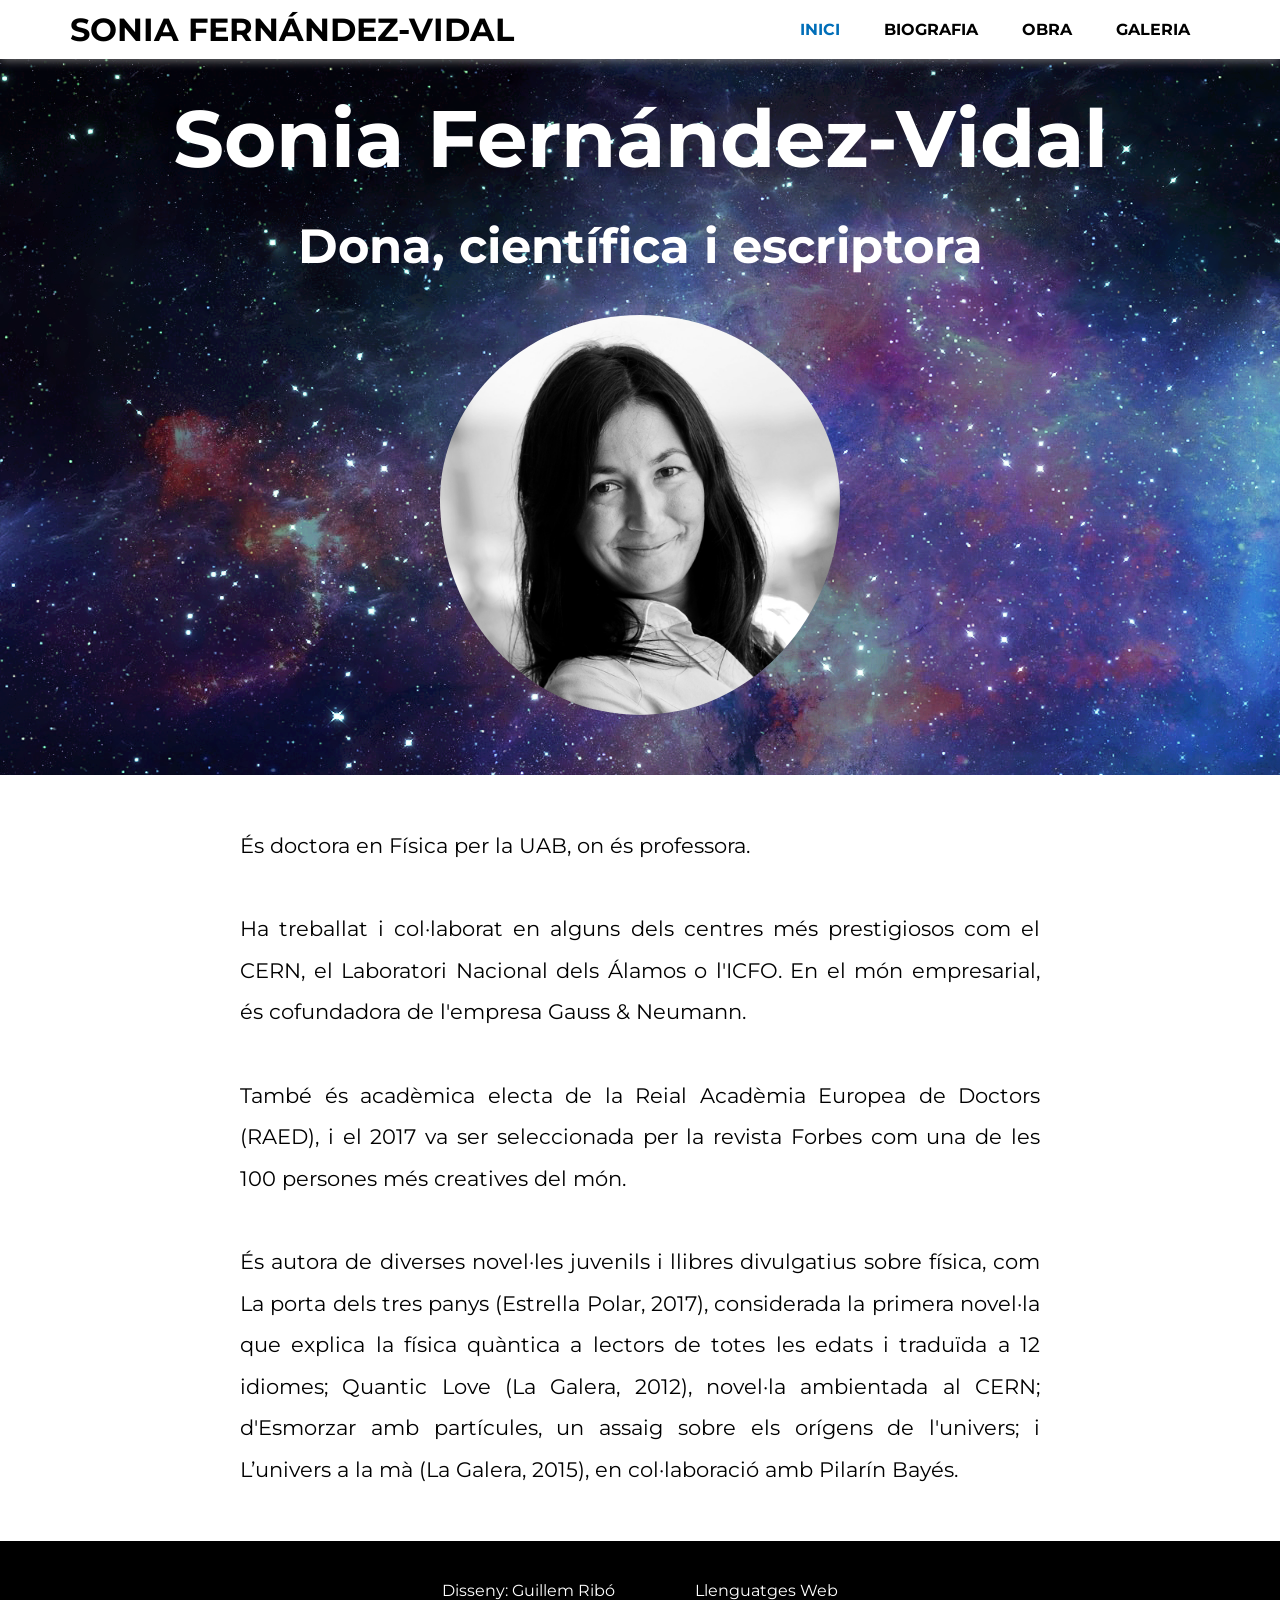
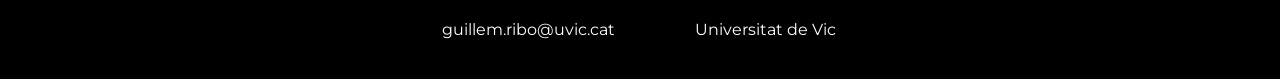
<file: index.html>
<!DOCTYPE html>
<html lang="en">
<head>
    <meta charset="UTF-8">
    <meta name="viewport" content="width=device-width, initial-scale=1.0">
    <title>Inici | Sonia Fernández-Vidal</title>
    <link rel="stylesheet" href="styles.css" media="(min-width:1021px)"/>
    <link rel="stylesheet" href="styles-mobile.css" media="(max-width:1020px)"/>
    <link href="https://fonts.googleapis.com/css2?family=Montserrat:wght@200;400;500;600;900&display=swap" rel="stylesheet">
</head>
<body>

    <header>  

        <h1 class = "nom">SONIA&nbsp;FERNÁNDEZ-VIDAL</h1>
        <nav>
            <ul class = "menu">
                <li class = "actiu"><a href = index.html>Inici</a></li> 
                <li><a href = biografia.html>Biografia</a></li>
                <li><a href = obra.html>Obra</a></li>
                <li><a href = galeria.html>Galeria</a></li>
            </ul>
        </nav>
    </header>

    

    <div class = "contingut">

        <div class="intro">
            <h1 class = "nom_titol">Sonia Fernández-Vidal</h1>
            <h2 class = "subtitol">Dona, científica i escriptora</h2>
            <img class = "img_rodona" src="sfv.jpg" alt="">
        </div>
        
        <section class = "presentacio">
                        
            <p>
                És doctora en Física per la UAB, on és professora.<br><br>
                Ha treballat i col·laborat en alguns dels centres més prestigiosos com el CERN, 
                el Laboratori Nacional dels Álamos o l'ICFO. En el món empresarial, 
                és cofundadora de l'empresa Gauss & Neumann.<br><br>
                També és acadèmica electa de la Reial Acadèmia Europea de Doctors (RAED), 
                i el 2017 va ser seleccionada per la revista Forbes com una de les 100 persones més creatives 
                del món.<br><br>
                És autora de diverses novel·les juvenils i llibres divulgatius sobre física,
                com La porta dels tres panys (Estrella Polar, 2017), 
                considerada la primera novel·la que explica la física quàntica a lectors de totes les edats 
                i traduïda a 12 idiomes; Quantic Love (La Galera, 2012), novel·la ambientada al CERN; 
                d'Esmorzar amb partícules, un assaig sobre els orígens de l'univers; i L’univers a la mà 
                (La Galera, 2015), en col·laboració amb Pilarín Bayés.
            </p>

        </section>
    </div>

    <footer>
        
        <div class = info>

            <div class="row">

                <div class="column"><p>Disseny: Guillem Ribó</p></div>
                <div class="column"><p>guillem.ribo@uvic.cat</p></div>

            </div>

            <div class="row">

                <div class="column"><p>Llenguatges Web</p></div>
                <div class="column"><p>Universitat de Vic</p></div>

            </div>
            
        </div>

    </footer>
    
</body>
</html>
</file>
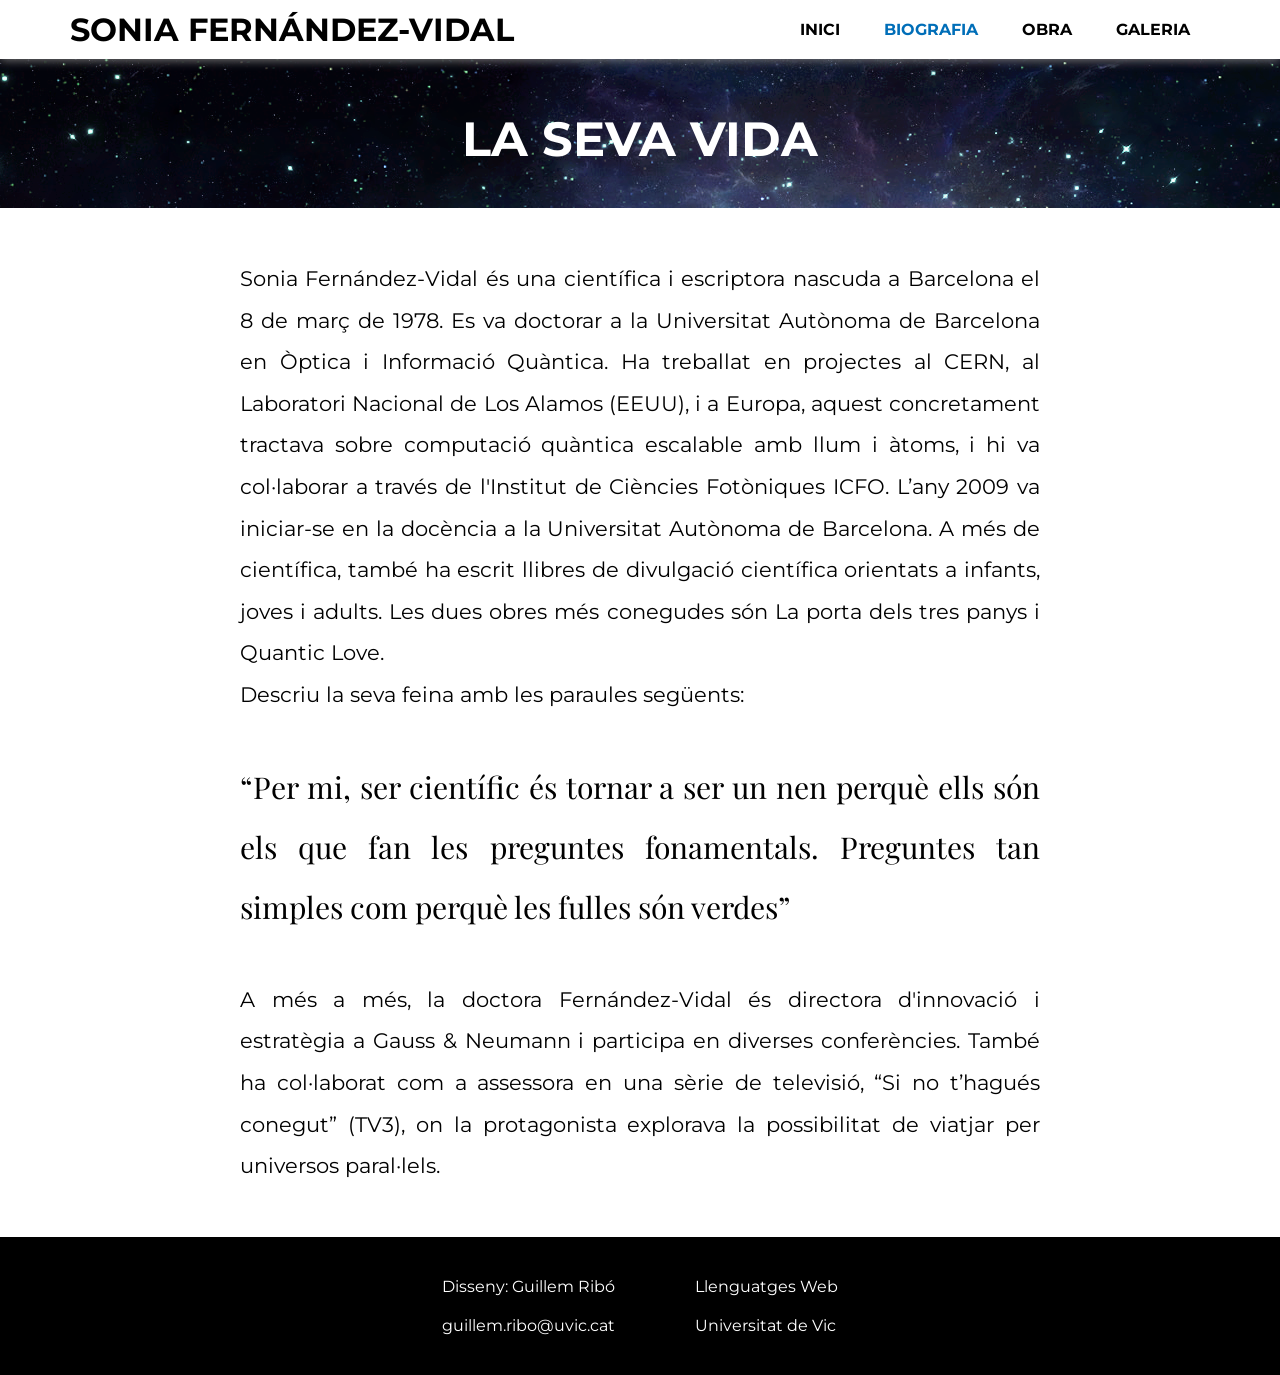
<file: biografia.html>
<!DOCTYPE html>
<html lang="en">
<head>
    <meta charset="UTF-8">
    <meta name="viewport" content="width=device-width, initial-scale=1.0">
    <title>Biografia | Sonia Fernández-Vidal</title>
    <link rel="stylesheet" href="styles.css" media="(min-width:1021px)"/>
    <link rel="stylesheet" href="styles-mobile.css" media="(max-width:1020px)"/>
    <link href="https://fonts.googleapis.com/css2?family=Montserrat:wght@200;400;500;600;900&display=swap" rel="stylesheet">
    <link href="https://fonts.googleapis.com/css2?family=Playfair+Display:ital,wght@1,700&display=swap" rel="stylesheet">
</head>
<body>
    <header>
        <h1 class = "nom">SONIA FERNÁNDEZ-VIDAL</h1>
        <nav>
            <ul class = "menu"> 
                <li><a href = index.html>Inici</a></li> 
                <li class = "actiu"><a href = biografia.html>Biografia</a></li>
                <li><a href = obra.html>Obra</a></li>
                <li><a href = galeria.html>Galeria</a></li>
            </ul>
        </nav>
    </header>

    

    <div class = "contingut">

        <h1 class = "titol">La seva vida</h1>

        <section class = "descripcio">

            <p>
                Sonia Fernández-Vidal és una científica i escriptora nascuda a Barcelona el 8 de març de 1978. 
                Es va doctorar a la Universitat Autònoma de Barcelona en Òptica i Informació Quàntica. 
                Ha treballat en projectes al CERN, al Laboratori Nacional de Los Alamos (EEUU), i a Europa, 
                aquest concretament tractava sobre computació quàntica escalable amb llum i àtoms, 
                i hi va col·laborar a través de l'Institut de Ciències Fotòniques ICFO. 
                L’any 2009 va iniciar-se en la docència a la Universitat Autònoma de Barcelona. 
                A més de científica, també ha escrit llibres de divulgació científica orientats a infants, 
                joves i adults. Les dues obres més conegudes són La porta dels tres panys i Quantic Love.
                <br>Descriu la seva feina amb les paraules següents: <br><br>

                <span class = "quote">
                “Per mi, ser científic és tornar a ser un nen perquè ells són els que fan les preguntes fonamentals. 
                Preguntes tan simples com perquè les fulles són verdes” </span><br><br>

                A més a més, la doctora Fernández-Vidal és directora d'innovació i estratègia a Gauss & Neumann i 
                participa en diverses conferències. També ha col·laborat com a assessora en una sèrie de televisió, 
                “Si no t’hagués conegut” (TV3), on la protagonista explorava la possibilitat de viatjar per universos 
                paral·lels.
            </p>

        </section>
    </div>

    <footer>
        
        <div class = info>

            <div class="row">

                <div class="column"><p>Disseny: Guillem Ribó</p></div>
                <div class="column"><p>guillem.ribo@uvic.cat</p></div>

            </div>

            <div class="row">

                <div class="column"><p>Llenguatges Web</p></div>
                <div class="column"><p>Universitat de Vic</p></div>

            </div>
            
        </div>

    </footer>

    
    
</body>
</html>
</file>
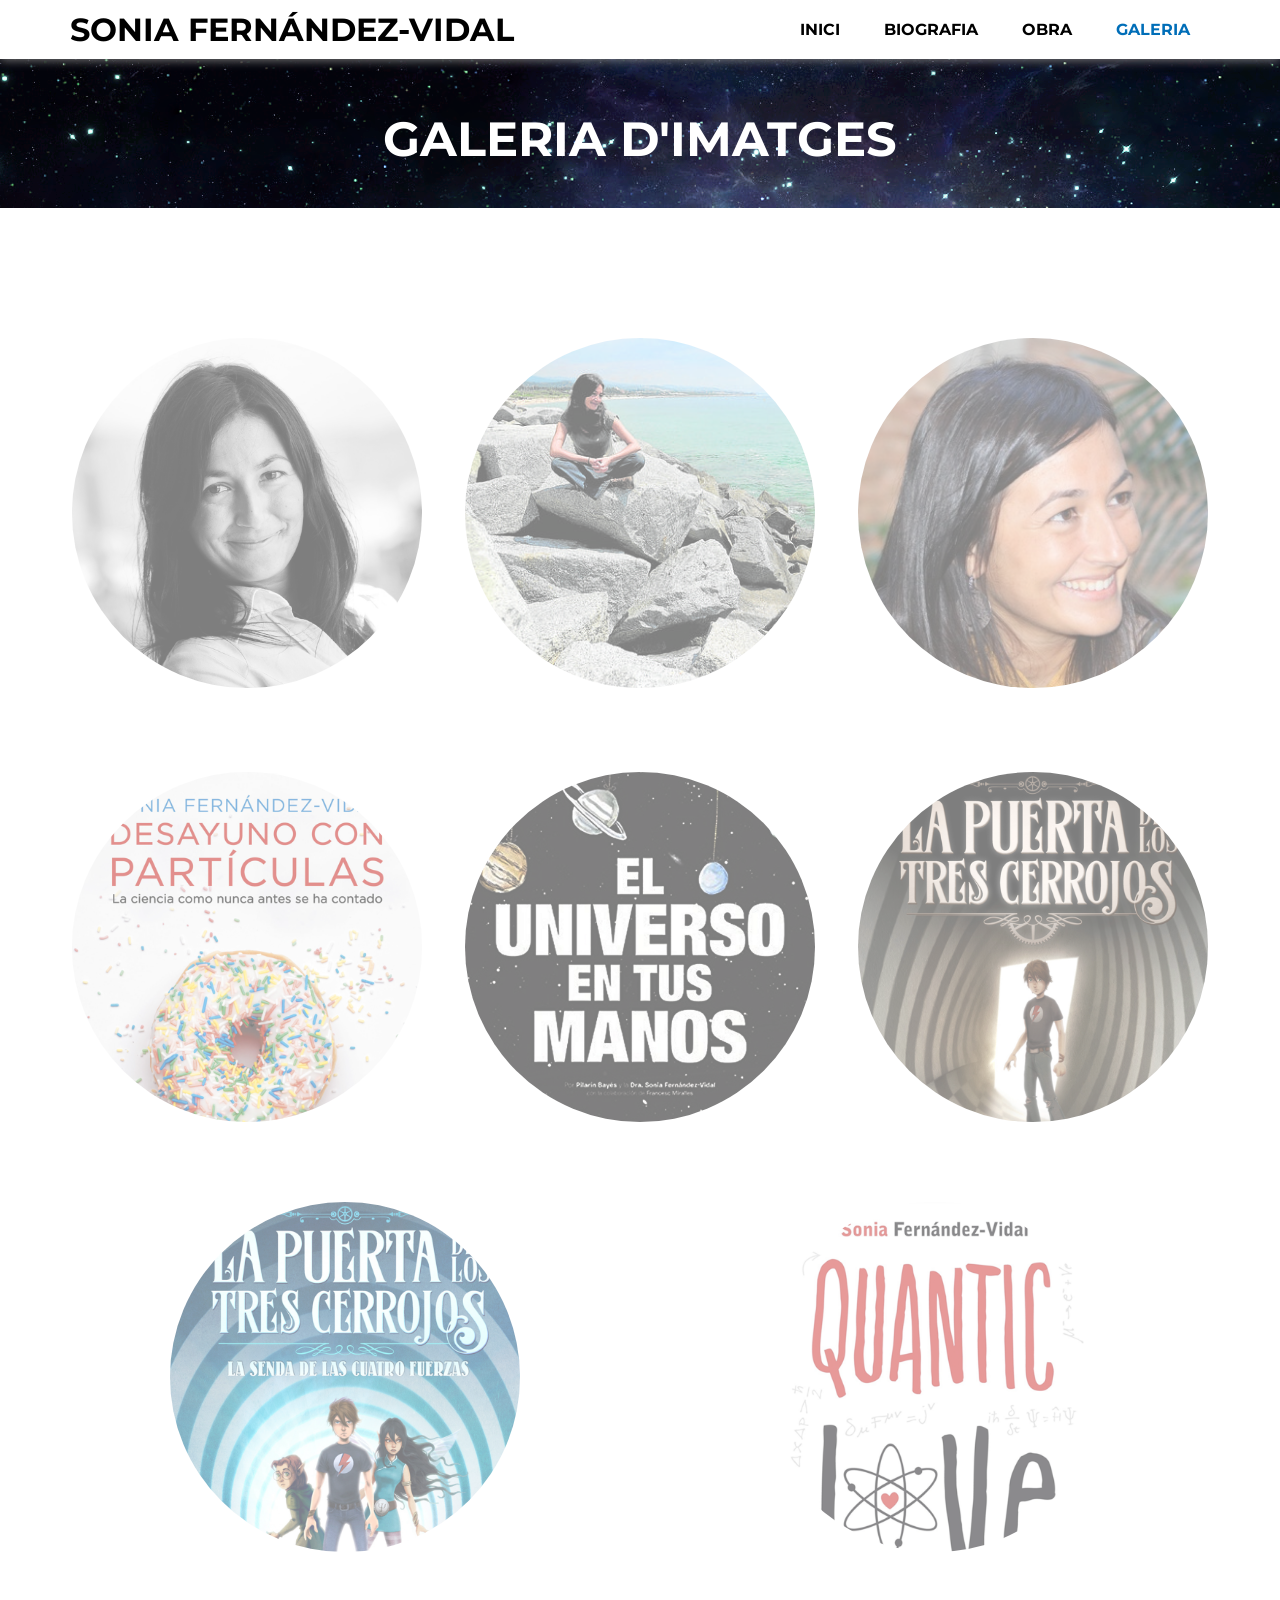
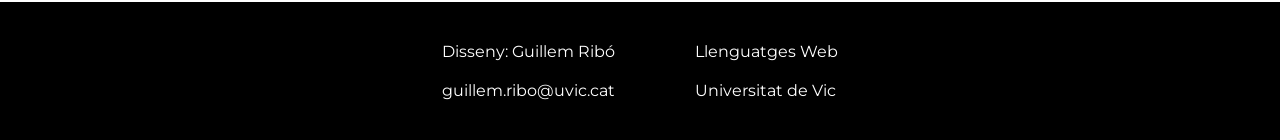
<file: galeria.html>
<!DOCTYPE html>
<html lang="en">
<head>
    <meta charset="UTF-8">
    <meta name="viewport" content="width=device-width, initial-scale=1.0">
    <title>Galeria d'imatges | Sonia Fernández-Vidal</title>
    <link rel="stylesheet" href="styles.css" media="(min-width:1021px)"/>
    <link rel="stylesheet" href="styles-mobile.css" media="(max-width:1020px)"/>
    <link href="https://fonts.googleapis.com/css2?family=Montserrat:wght@200;400;500;600;900&display=swap" rel="stylesheet">
</head>
<body>

    <header>
        <h1 class = "nom">SONIA FERNÁNDEZ-VIDAL</h1>
        <nav>
            <ul class = "menu">
                <li><a href = index.html>Inici</a></li> 
                <li><a href = biografia.html>Biografia</a></li>
                <li><a href = obra.html>Obra</a></li>
                <li class = "actiu"><a href = galeria.html>Galeria</a></li>
            </ul>
        </nav>
    </header>

    

    <div class = "contingut">

        <h1 class="titol">Galeria d'imatges</h1>

        <div class="galeria">

            <div><img class = "hov-img imtg img1" src="sfv.jpg" alt=""></div>
            <div class="hov-img imtg rectangle"><img class = "img2" src="sonia-fernandez-vidal--644x362.jpg" alt=""></div>
            <div class="hov-img imtg rectangle"><img class = "img3" src="Sonia_Fernandez-Vidal_2_.jpg" alt=""></div>          
            
            <div class="hov-img imtg rectangle"><img class = "img4" src="bg-cover-dcp.jpg" alt=""></div>
            <div class="hov-img imtg rectangle"><img class = "img5" src="bg-cover-euetm.jpg" alt=""></div>
            <div class="hov-img imtg rectangle"><img class = "img6" src="bg-cover-lptp.jpg" alt=""></div>
            <div class="hov-img imtg rectangle"><img class = "img7" src="bg-cover-lscf.jpg" alt=""></div>
            <div class="hov-img imtg rectangle"><img class = "img8" src="bg-cover-ql.jpg" alt=""></div>                  

        </div>

    </div>
    
    <footer>
        
        <div class = info>

            <div class="row">

                <div class="column"><p>Disseny: Guillem Ribó</p></div>
                <div class="column"><p>guillem.ribo@uvic.cat</p></div>

            </div>

            <div class="row">

                <div class="column"><p>Llenguatges Web</p></div>
                <div class="column"><p>Universitat de Vic</p></div>

            </div>
            
        </div>

    </footer>
    
    
</body>
</html>
</file>
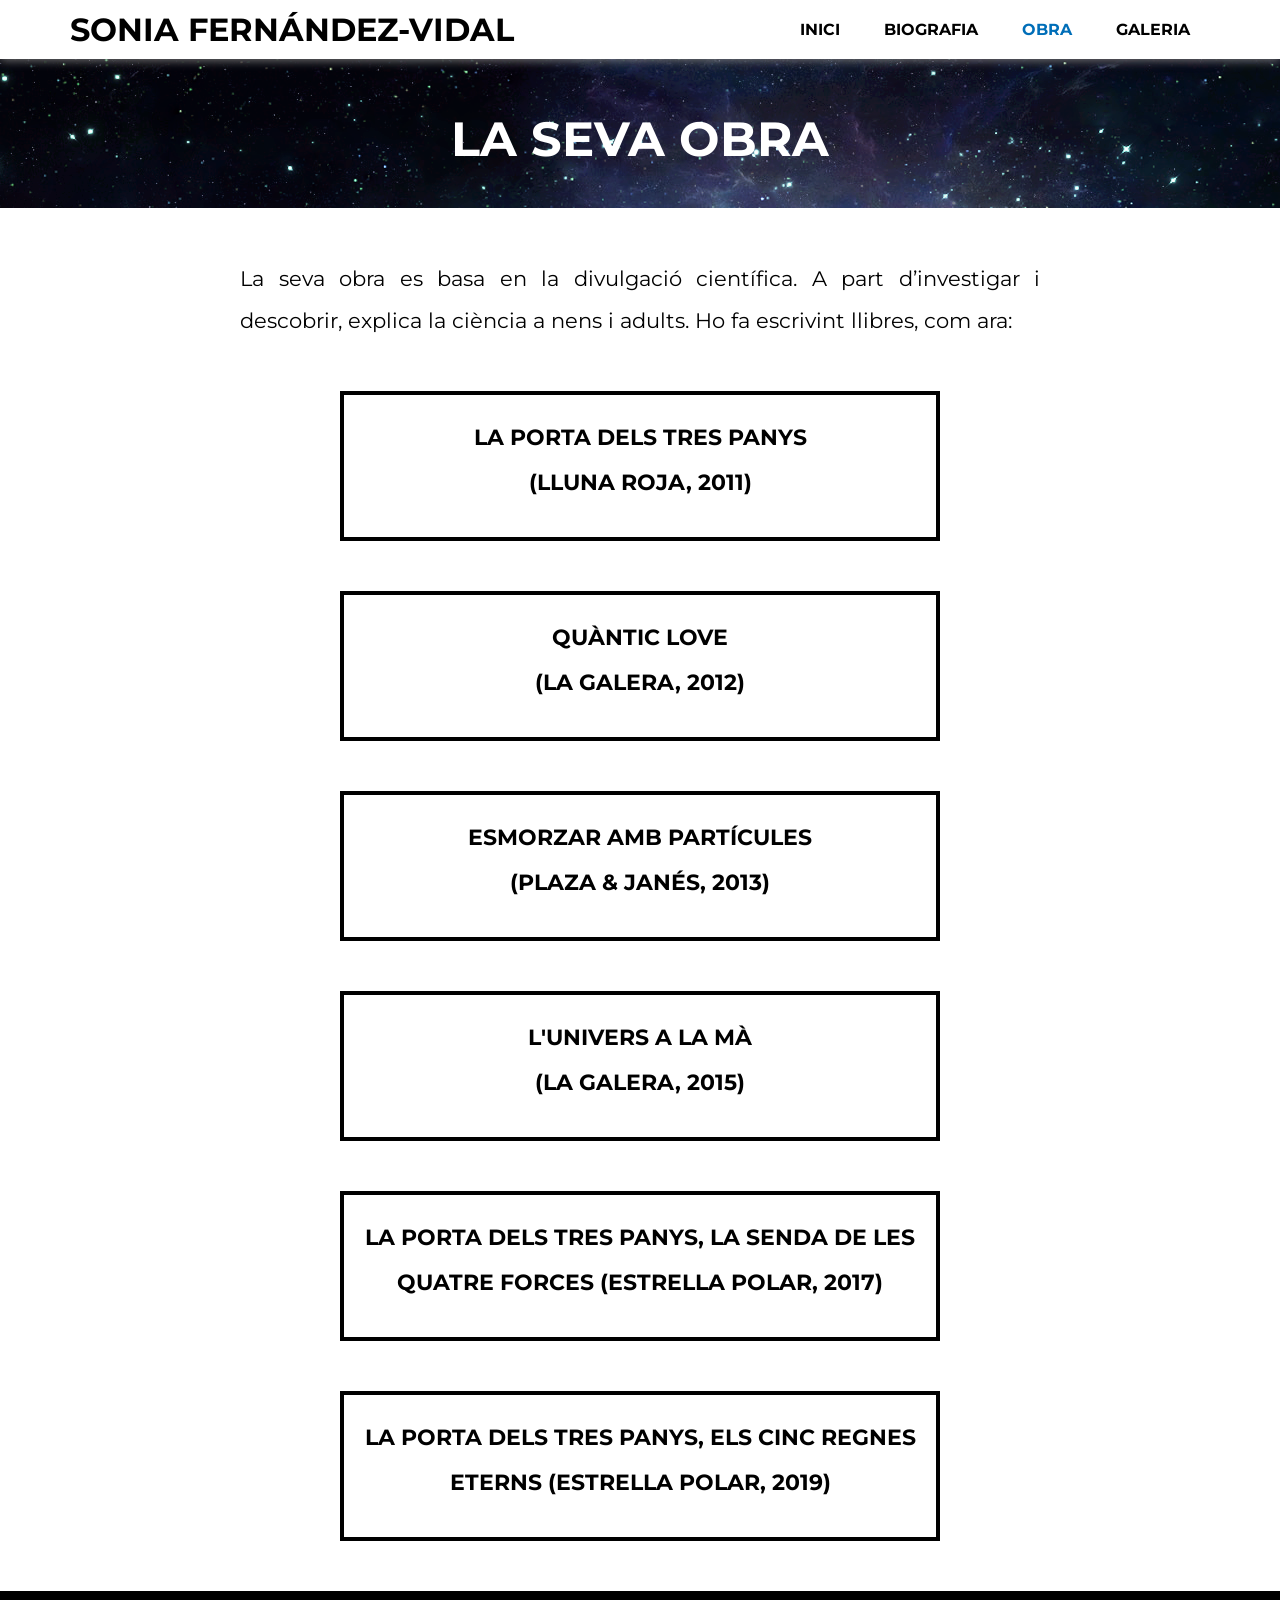
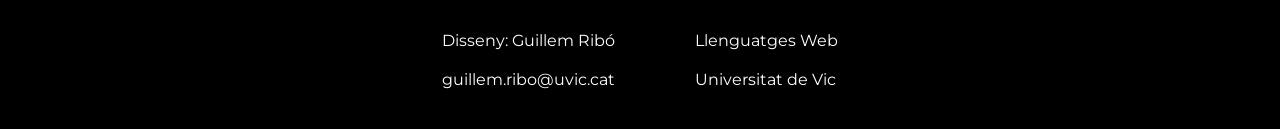
<file: obra.html>
<!DOCTYPE html>
<html lang="en">

<head>
    <meta charset="UTF-8">
    <meta name="viewport" content="width=device-width, initial-scale=1.0">
    <title>Obra | Sonia Fernández-Vidal</title>
    <script src="codi.js"></script>
    <link rel="stylesheet" href="styles.css" media="(min-width:1021px)" />
    <link rel="stylesheet" href="styles-mobile.css" media="(max-width:1020px)" />
    <link href="https://fonts.googleapis.com/css2?family=Montserrat:wght@200;400;500;600;900&display=swap"
        rel="stylesheet">
</head>

<body>

    <header>
        <h1 class="nom">SONIA FERNÁNDEZ-VIDAL</h1>
        <nav>
            <ul class="menu">
                <li><a href=index.html>Inici</a></li>
                <li><a href=biografia.html>Biografia</a></li>
                <li class="actiu"><a href=obra.html>Obra</a></li>
                <li><a href=galeria.html>Galeria</a></li>
            </ul>
        </nav>
    </header>

    <!--estructura llibres popup-->

    <div class="container">
        <div class="popup">

            <span class="tancar">&times;</span>

            <img class="portada">

            <div class="espai-text">

                <h1 class="titol-llibre"></h1>

                <p class="contingut-llibre"></p>

                <a class="boto"></a>

            </div>


        </div>

    </div>

    <div class="container">
        <div class="popup">

            <span class="tancar">&times;</span>

            <img class="portada">

            <div class="espai-text">

                <h1 class="titol-llibre"></h1>

                <p class="contingut-llibre"></p>

                <a class="boto"></a>

            </div>


        </div>

    </div>

    <div class="container">
        <div class="popup">

            <span class="tancar">&times;</span>

            <img class="portada">

            <div class="espai-text">

                <h1 class="titol-llibre"></h1>

                <p class="contingut-llibre"></p>

                <a class="boto"></a>

            </div>


        </div>

    </div>

    <div class="container">
        <div class="popup">

            <span class="tancar">&times;</span>

            <img class="portada">

            <div class="espai-text">

                <h1 class="titol-llibre"></h1>

                <p class="contingut-llibre"></p>

                <a class="boto"></a>

            </div>


        </div>

    </div>

    <div class="container">
        <div class="popup">

            <span class="tancar">&times;</span>

            <img class="portada">

            <div class="espai-text">

                <h1 class="titol-llibre"></h1>

                <p class="contingut-llibre"></p>

                <a class="boto"></a>

            </div>


        </div>

    </div>

    <div class="container">
        <div class="popup">

            <span class="tancar">&times;</span>

            <img class="portada">

            <div class="espai-text">

                <h1 class="titol-llibre"></h1>

                <p class="contingut-llibre"></p>

                <a class="boto"></a>

            </div>


        </div>

    </div>

    <!--------------------------------------------------------------------------------------->



    <div class="contingut">

        <h1 class="titol">La seva obra</h1>

        <section class=obra>

            <div class="descripcio">

                <p>
                    La seva obra es basa en la divulgació científica.
                    A part d’investigar i descobrir, explica la ciència a nens i adults.
                    Ho fa escrivint llibres, com ara:
                </p>

            </div>

            <div class="llibres">

                <div class="capsa1">

                    <h3 class="t1">La porta dels tres panys <br> (Lluna Roja, 2011)</h3>

                </div>

                <div class="capsa2">

                    <h3 class="t2">Quàntic Love <br> (La Galera, 2012)</h3>

                </div>

                <div class="capsa3">

                    <h3 class="t3">Esmorzar amb partícules <br> (Plaza & Janés, 2013)</h3>

                </div>

                <div class="capsa4">

                    <h3 class="t4">L'univers a la mà <br> (La Galera, 2015)</h3>

                </div>

                <div class="capsa5">

                    <h3 class="t5">La porta dels tres panys, la senda de les quatre forces (Estrella Polar,
                        2017)</h3>

                </div>

                <div class="capsa6">

                    <h3 class="t6">La porta dels tres panys, els cinc regnes eterns (Estrella Polar, 2019)
                    </h3>

                </div>

            </div>


        </section>

    </div>

    <footer>

        <div class=info>

            <div class="row">

                <div class="column">
                    <p>Disseny: Guillem Ribó</p>
                </div>
                <div class="column">
                    <p>guillem.ribo@uvic.cat</p>
                </div>

            </div>

            <div class="row">

                <div class="column">
                    <p>Llenguatges Web</p>
                </div>
                <div class="column">
                    <p>Universitat de Vic</p>
                </div>

            </div>

        </div>

    </footer>



</body>

</html>
</file>
<file: styles.css>
* {
    margin: 0px;
    padding: 0px;
    box-sizing: border-box;
}

body {
    font-family: 'Montserrat', sans-serif;
    background-image: url(bg_inici.png);
    background-attachment: fixed;
    padding-top: 70px;
}

header {
    display: flex;
    width: 100%;
    height: auto;
    align-items: center;
    justify-content: space-between;
    padding: 10px 70px;
    background-color: rgba(255, 255, 255, 1);
    margin-bottom: 20px;
    position: fixed;
    top: 0;
    box-shadow: 0px 1px 10px grey;
    z-index: 1;
}

nav li {
    font-weight: bold;
    list-style: none;
    display: inline-block;
    justify-content: space-between;
    padding: 0px 20px;
}

nav li a {
    text-decoration: none;
    text-transform: uppercase;
    color: black;
    transition: 0.3s;
}

nav li a:hover, li.actiu a {
    color: #006eb8;
}


.contingut, .intro {
    display: flex;
    flex-direction: column;
    justify-content: center;
}

.intro {
    align-items: center;
}

.intro h1, h2 {
    color: white;
    padding: 20px 0px 10px 0px;
}

.intro h1 {
    font-size: 500%;
}

.intro h2 {
    font-size: 300%;
}

.img_rodona {
    border-radius: 50%;
    width: 400px;
    padding-top: 30px;
    margin-bottom: 60px;
}

.nom_titol, .subtitol, .img_rodona {
    animation-name: aparicio;
    opacity: 0;
    animation-duration: 2s;
    animation-timing-function: ease-out;
    position: relative;
    animation-fill-mode: forwards;
}

.nom_titol {
    animation-delay: 1s;
}

.subtitol {
    animation-delay: 1.1s;
}

.img_rodona {
    animation-delay: 1.2s;
}

.presentacio, .descripcio, .obra{
    height: auto;
    background-color: white;
}

.galeria {
    height: auto;
    display: flex;
    flex-wrap: wrap;
    background-color: #fff;
    padding: 50px;
    justify-content: space-around;
    align-content: space-around;
}

.rectangle { /*convertir a quadrades les imatges que no ho son*/
    width: 350px;
    height: 350px;
    overflow: hidden;
    border-radius: 50%;
}

.imtg {
    margin-top: 80px;
}

.img1{
    width: 350px;
    height: 350px;
    border-radius: 50%;
}

.img2{
    width: auto;
    height: 100%;
}

.img3{
    width: auto;
    height: 100%;
    margin-left: -140px;
}

.img4, .img5, .img6, .img7, .img8 {
    width: 100%;
    height: auto;
    overflow: hidden;

}

.hov-img {
    opacity: 0.5;
    transition-duration: 0.5s;
}

.hov-img:hover {
    opacity: 1;
    transform: scale(1.1, 1.1);
}


.presentacio p, .descripcio p {
    margin: 0px auto;
    padding: 50px;
    font-size: 130%;
    text-align: justify;
    line-height: 2;
    width: 900px;
}

p, h1 {
    text-align: justify;
}

.titol {
    display: flex;
    color: white;
    font-size: 300%;
    justify-content: center;
    text-transform: uppercase;
    padding: 40px;
}

.llibres {
    display: flex;
    flex-wrap: wrap;
    list-style: none;
    margin: 0px 50px 0px 50px;
    text-align: center;
    line-height: 2;
    justify-content: space-around;
}

.capsa1, .capsa2, .capsa3, .capsa4, .capsa5, .capsa6 {
    width: 600px;
    height: 150px;
    padding: 20px;
    text-align: center;
    transition: 0.3s ease-in-out; 
    margin-bottom: 50px;
    border: 4px solid black; 
}

.t1, .t2, .t3, .t4, .t5, .t6 {
    text-align: center;
    text-transform: uppercase;
    font-weight: bold;
    text-align: center;
    font-size: 140%;
}

.capsa1:hover, .capsa>h3 {
    transform: scale(1.05);
    cursor: pointer;
    border-color: #006eb8;
    color: #006eb8
}

.capsa2:hover, .capsa>h3 {
    transform: scale(1.05);
    cursor: pointer;
    border-color: #006eb8;
    color: #006eb8
}

.capsa3:hover, .capsa>h3 {
    transform: scale(1.05);
    cursor: pointer;
    border-color: #006eb8;
    color: #006eb8
}

.capsa4:hover, .capsa>h3 {
    transform: scale(1.05);
    cursor: pointer;
    border-color: #006eb8;
    color: #006eb8
}

.capsa5:hover, .capsa>h3 {
    transform: scale(1.05);
    cursor: pointer;
    border-color: #006eb8;
    color: #006eb8
}

.capsa6:hover, .capsa>h3 {
    transform: scale(1.05);
    cursor: pointer;
    border-color: #006eb8;
    color: #006eb8
}

/*
AQUEST APARTAT HA DEIXAT D'EXISTIR, PERÒ EL CONSERVO PER POSSIBLES MODIFICACIONS
.contingut-llibre {
    margin-top: -350px;
    opacity: 0;
    overflow: hidden;
    transition: 0.3s ease-in-out;
    max-width: 550px;
    font-size: 20px;
    padding: 0px 20px;
    visibility: hidden;
}
*/

.quote {
    font-family: 'Playfair Display', serif;
    font-size: 30px;
}


footer {
    height: auto;
    background-color: black;
    color: white;
    justify-content: space-evenly;
    display: flex;
    flex-wrap: wrap;
    align-items: center;
    
}

.info {
    display: flex;
    flex-direction: row;
}

.info > div {
    flex: wrap;
    padding: 30px;
}

.column {
    padding: 10px;
}

.info > div > p {
    text-align: center;
}

@keyframes aparicio {

    0% { opacity: 0; transform: translate(0px, -30px);}

    100% { opacity: 1; transform: translate(0px, 0px);}
}

/*POP UP*/

button {
    width: 200px;
    height: 50px;
    margin-left: 630px;
    margin-top: 200px;
    margin-bottom: 100px;

}

.container {
    display: none;
    position: fixed;
    margin-top: 50px;
    margin-left: 100px;
    z-index: 1;
}

.popup {
    margin-top: 60px;
    margin-left: 10%;
    background-color: rgba(0, 0, 0, 0.95); 
    display: flex;
    width: 100%;
    height: auto;
    margin: auto;
}

.titol-llibre,
.contingut-llibre {
    color: white;
}

.titol-llibre {

    font-size: 300%;
    text-align: center;
    margin-bottom: 20px;
    
}

.contingut-llibre {

    font-size: 120%;
    margin-bottom: 30px;
    line-height: 2;
}

/*
.portada {
    width: 40%;
    margin-top: 140px;
    margin-bottom: 140px;
}
*/

.espai-text {
    margin: 50px;
    width: 1100px;
    text-align: justify;
}

.boto {
    padding-top: 10px;
    padding-bottom: 10px;
    padding-left: 30px;
    padding-right: 30px;
    background-color: #006eb8;
    cursor: pointer;
    border-radius: 50px;
    margin-left: 42%;
    margin-bottom: 150px;
    transition: 0.2s ease-in-out;
    text-decoration: none;
    font-weight: bold;
    color: white;
    text-transform: uppercase;
    
}

.boto:hover {
    text-decoration: none;
    font-weight: bold;
    background-color: rgb(255, 255, 255);
    color: rgb(0, 0, 0);
    text-transform: uppercase;
}

.tancar {
    position: absolute;
    top: 10px;
    right: 20px;
    color: white;
    font-size: 40px;
    font-weight: bold;
    transition: 0.3s;
}

.tancar:hover,
.tancar:focus {
    color: #006eb8;
    text-decoration: none;
    cursor: pointer;
    transform: rotate(180deg);

}
</file>
<file: styles-mobile.css>
* {
    margin: 0px;
    padding: 0px;
    box-sizing: border-box;
}

body {
    font-family: 'Montserrat', sans-serif;
    background-image: url(bg_inici.png);
    background-attachment: fixed;
    padding-top: 70px;
}

header {
    display: flex;
    width: 100%;
    height: auto;
    align-items: center;
    justify-content: space-between;
    padding: 10px 70px;
    background-color: rgba(255, 255, 255, 1);
    margin-bottom: 20px;
    position: fixed;
    top: 0;
    box-shadow: 0px 1px 10px grey;
    z-index: 1;
    flex-direction: column; /*disposició en columna del header*/
}

.nom {
    display: none;
}

nav li {
    font-weight: bold;
    list-style: none;
    display: flex;
    padding: 1px 20px;
    justify-content: center;
}

nav li a {
    text-decoration: none;
    text-transform: uppercase;
    color: black;
    transition: 0.3s;
}

nav li.actiu a {
    color: #006eb8;
}

.contingut, .intro {
    flex-direction: column;
    justify-content: center;
    text-align: center;
    margin-top: 20px;
}

.intro {
    align-items: center;
}

.intro h1 {
    font-size: 200%;
    color: white;
    padding: 60px 0px 30px 0px;
    opacity: 0;
    text-align: center;
}

.intro h2 {
    font-size: 150%;
    color: white;
    padding: 0px 0px 30px 0px;
    opacity: 0;
}

.img_rodona {
    border-radius: 50%;
    width: 200px;
    padding-top: 0px;
    margin-bottom: 50px;
    opacity: 0;
}

.nom_titol, .subtitol, .img_rodona {
    animation-name: aparicio;
    animation-duration: 2s;
    animation-timing-function: ease-out;
    position: relative;
    animation-fill-mode: forwards;
}

.nom_titol {
    animation-delay: 1s;
}

.subtitol {
    animation-delay: 1.5s;
}

.img_rodona {
    animation-delay: 2s;
}

.presentacio, .descripcio, .obra{
    display: flex;
    height: auto;
    background-color: white;
}

.obra {
    flex-direction: column;
}

.galeria {
    height: auto;
    display: flex;
    flex-wrap: wrap;
    background-color: #fff;
    justify-content: space-around;
    align-content: space-around;
}

.rectangle { /*convertir a quadrades les imatges que no ho son*/
    width: 270px;
    height: 270px;
    overflow: hidden;
    border-radius: 50%;
}

.imtg {
    margin: 25px 0px 25px 0px;
}

.img1{
    width: 270px;
    height: 270px;
    border-radius: 50%;
}

.img2{
    width: auto;
    height: 300px;
}

.img3{
    width: auto;
    height: 100%;
    margin-left: -140px;
}

.img4, .img5, .img6, .img7, .img8 {
    width: 100%;
    height: auto;
    overflow: hidden;

}

.presentacio p, .descripcio p {
    display: flex;
    flex-direction: column;
    margin: 0px auto;
    padding: 50px;
    font-size: 100%;
    text-align: justify;
    line-height: 2;
    width: auto;
}

p, h1 {
    text-align: justify;
}

.titol {
    display: flex;
    text-align: center;
    color: white;
    font-size: 300%;
    justify-content: center;
    text-transform: uppercase;
    padding: 40px;
}

.llibres {
    display: flex;
    flex-wrap: wrap;
    list-style: none;
    margin: 0px 50px 0px 50px;
    text-align: center;
    line-height: 2;
    justify-content: space-around;
}

.capsa1, .capsa2, .capsa3, .capsa4, .capsa5, .capsa6 {
    width: 600px;
    height: auto;
    padding: 10px;
    text-align: center;
    margin-bottom: 50px;
    border: 4px solid black; 
}

.t1, .t2, .t3, .t4, .t5, .t6 {
    text-align: center;
    text-transform: uppercase;
    font-weight: bold;
    text-align: center;
    font-size: 140%;
}

.quote {
    font-family: 'Playfair Display', serif;
}


footer {
    height: auto;
    background-color: black;
    color: white;
    justify-content: space-evenly;
    display: flex;
    flex-wrap: wrap;
    align-items: center;
    
}

.info {
    display: flex;
    flex-direction: column;
    margin: 10px 0 10px 0;
}

.info > div {
    flex: wrap;
}

.column {
    padding: 10px;
}

.info > div > div > p {
    text-align: center;
}

@keyframes aparicio {

    0% { opacity: 0; transform: translate(0px, -50px);}

    100% { opacity: 1; transform: translate(0px, 0px);}
}

/*POP UP*/

button {
    width: 200px;
    height: 50px;
    margin-left: 630px;
    margin-top: 200px;
    margin-bottom: 100px;

}

.container {
    top: 0px;
    display: none;
    position: fixed;
    z-index: 1;
    height: 100%;
}

.popup {
    background-color: rgba(0, 0, 0, 0.95); 
    display: flex;
    width: 100%;
    height: 100%;
    margin: auto;
    overflow: scroll;
}

.titol-llibre,
.contingut-llibre {
    color: white;
}

.titol-llibre {
    text-align: center;
    margin-bottom: 20px;
    
}

.contingut-llibre {
    margin-bottom: 30px;
    line-height: 2;
}

/*
.portada {
    width: 40%;
    margin-top: 140px;
    margin-bottom: 140px;
}
*/

.espai-text {
    margin: 50px;
    width: 100%;
    text-align: justify;
}

.boto {
    padding-top: 10px;
    padding-bottom: 10px;
    padding-left: 30px;
    padding-right: 30px;
    background-color: #006eb8;
    cursor: pointer;
    border-radius: 50px;

    margin-bottom: 150px;
    transition: 0.2s ease-in-out;
    text-decoration: none;
    font-weight: bold;
    color: white;
    text-transform: uppercase;
    
}

.boto:hover {
    text-decoration: none;
    font-weight: bold;
    background-color: rgb(255, 255, 255);
    color: rgb(0, 0, 0);
    text-transform: uppercase;
}

.tancar {
    position: absolute;
    top: 40px;
    right: 20px;
    color: white;
    font-size: 40px;
    font-weight: bold;
    transition: 0.3s;
}

.tancar:hover,
.tancar:focus {
    color: #006eb8;
    text-decoration: none;
    cursor: pointer;
    transform: rotate(180deg);

}
</file>
